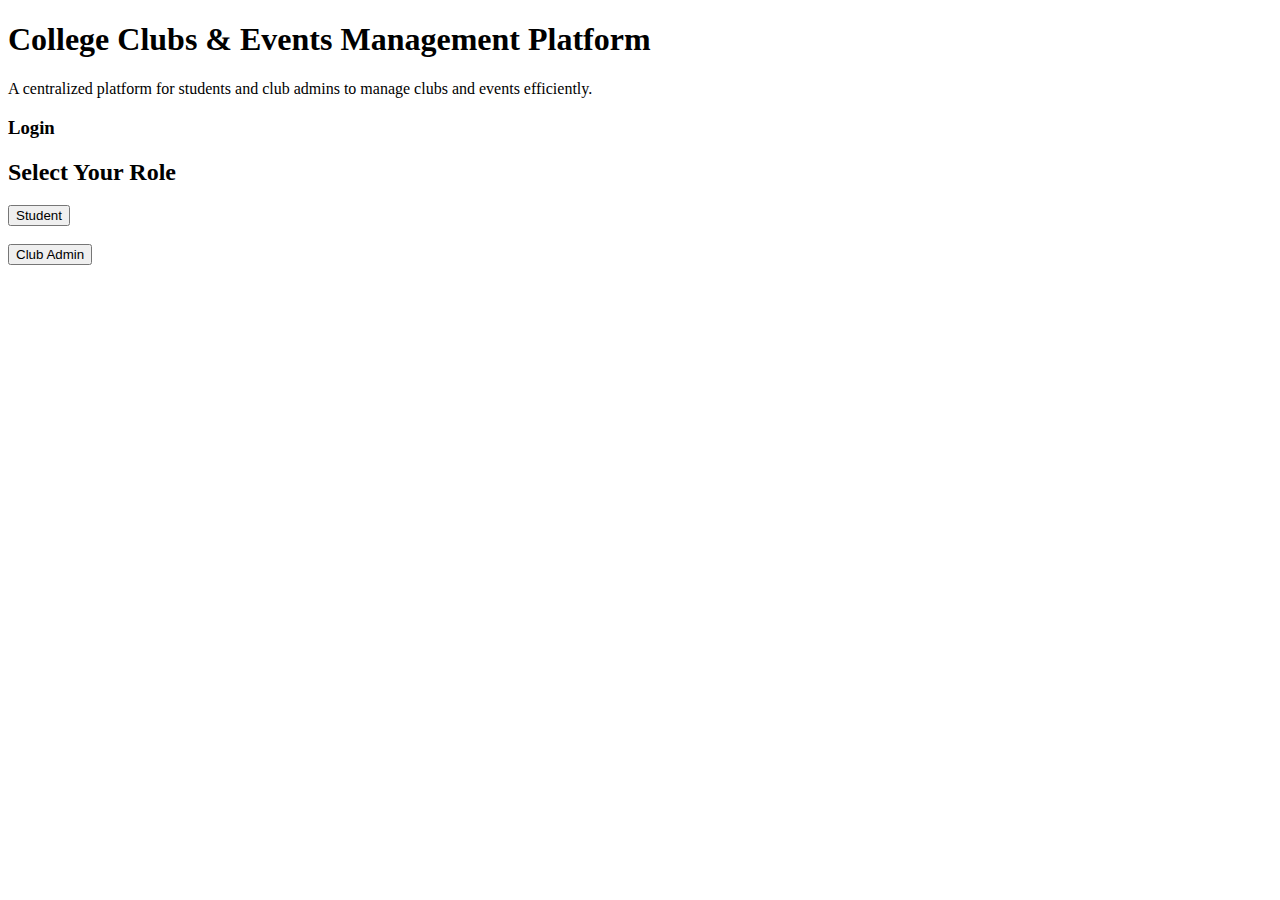
<file: index.html>
<!DOCTYPE html>
<html lang="en">
<head>
    <title>College Clubs & Events</title>
</head>
<body>
    <h1>College Clubs & Events Management Platform</h1>
    <p>
        A centralized platform for students and club admins to manage clubs and events efficiently.
    </p>
    <h3>Login</h3>
    <h2>Select Your Role</h2>

    <a href="student.html">
    <button>Student</button> </a>
    <br>
    <br>
    <a href="admin.html">
    <button>Club Admin</button>
</a>
</body>
</html>
</file>
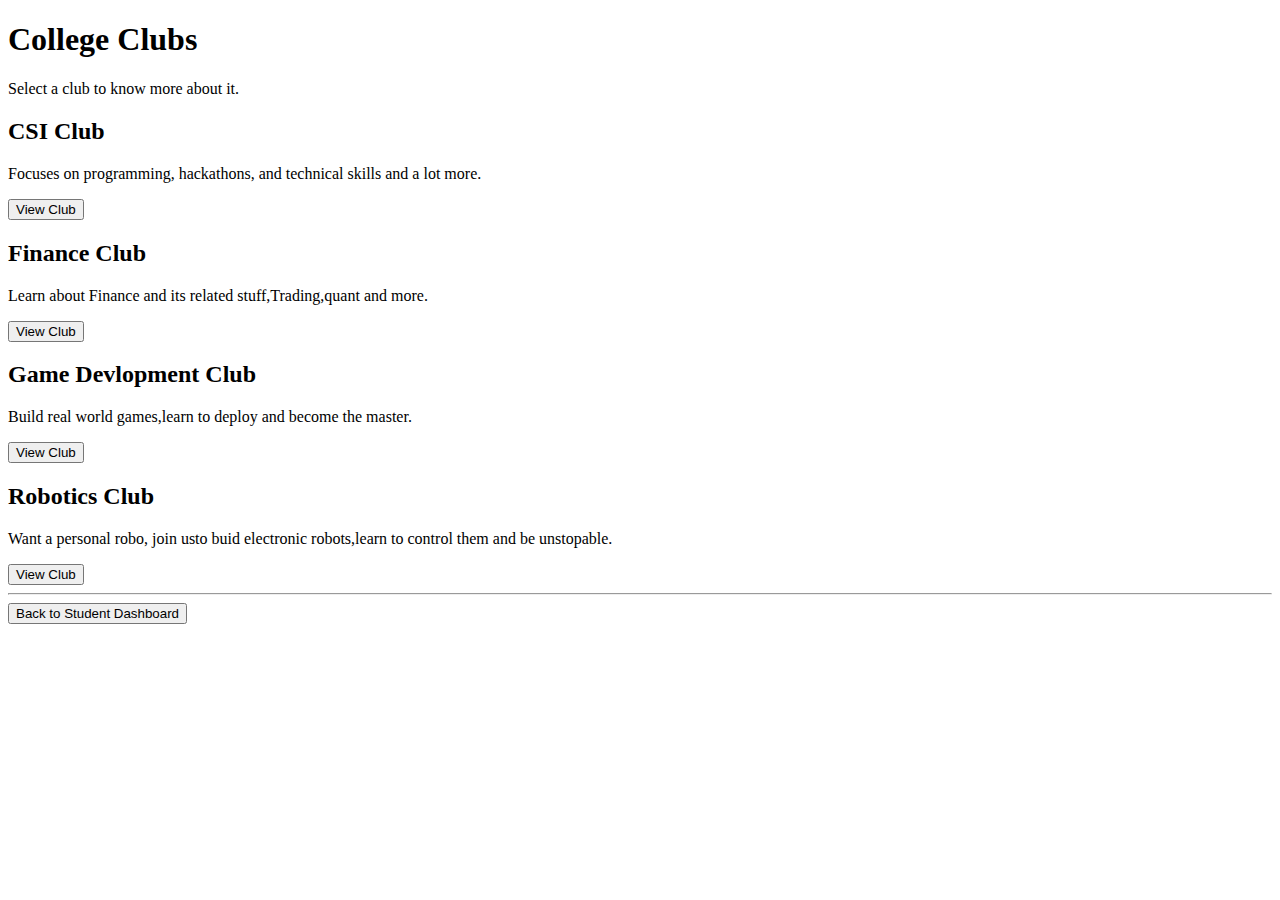
<file: clubs.html>
<!DOCTYPE html>
<html>
<head>
    <title>Clubs</title>
</head>
<body>
    <h1>College Clubs</h1>
    <p>Select a club to know more about it.</p>
    <h2>CSI Club</h2>
    <p>Focuses on programming, hackathons, and technical skills and a lot more.</p>
    <a href="CSI_coding.html">
    <button>View Club</button>
    </a>
    <h2>Finance Club</h2>
    <p>Learn about Finance and its related stuff,Trading,quant and more.</p>
    <a href="Finance.html">
    <button>View Club</button>
    </a>
    <h2>Game Devlopment Club</h2>
    <p>Build real world games,learn to deploy and become the master.</p>
    <a href="Gamedev.html">
    <button>View Club</button>
    </a>
    <h2>Robotics Club</h2>
    <p>Want a personal robo, join usto buid electronic robots,learn to control them and be unstopable.</p>
    <a href="Robo.html">
    <button>View Club</button>
    </a>
    <footer>
    <hr>
    <a href="student.html">
        <button>Back to Student Dashboard</button>
    </a>
    </footer>


</body>
</html>
</file>
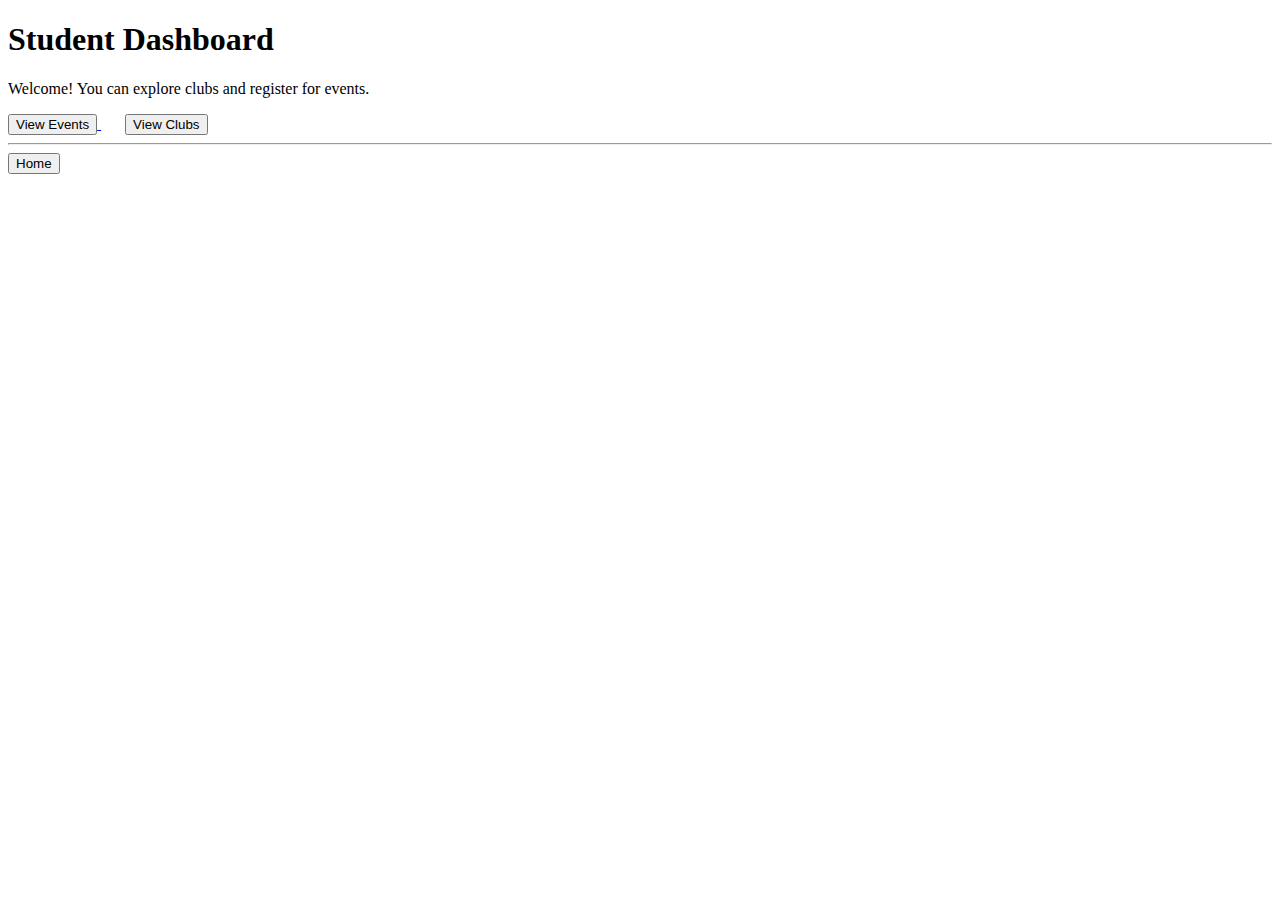
<file: student.html>
<!DOCTYPE html>
<html>
<head>
    <title>Student Dashboard</title>
</head>
<body>
    <h1>Student Dashboard</h1>
    <p>Welcome! You can explore clubs and register for events.</p>
    <a href="events.html">
        <button>View Events</button>
    </a>
    &nbsp;&nbsp;&nbsp;&nbsp;&nbsp;
    <a href="clubs.html">
        <button>View Clubs</button>
    </a>
    <footer>
        <hr>
        <a href="index.html">
        <button>Home</button>
        </a>
    </footer>


</body>
</html>
</file>
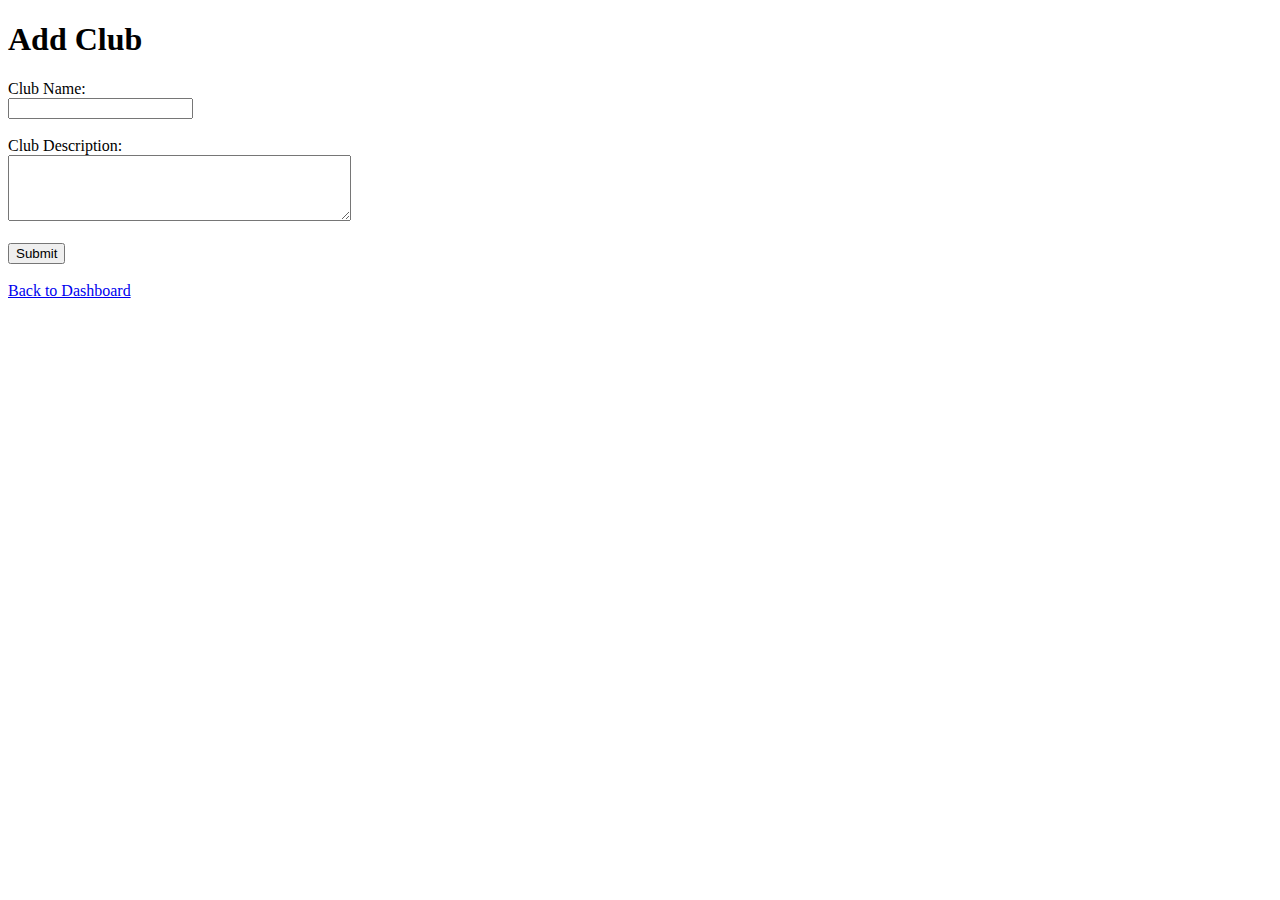
<file: frontend/add_clubform.html>
<!DOCTYPE html>
<html>
<head>
    <title>Add Club</title>
</head>
<body>

    <h1>Add Club</h1>

    <!-- Club Form -->
    <form>

        <!-- Club Name -->
        <label>Club Name:</label><br>
        <input type="text" name="club_name"><br><br>

        <!-- Club Description -->
        <label>Club Description:</label><br>
        <textarea name="club_description" rows="4" cols="40"></textarea><br><br>

        <!-- Submit Button -->
        <button type="submit">Submit</button>

    </form>

    <br>

    <!-- Back to Admin Dashboard -->
    <a href="admin.html">Back to Dashboard</a>

</body>
</html>
</file>
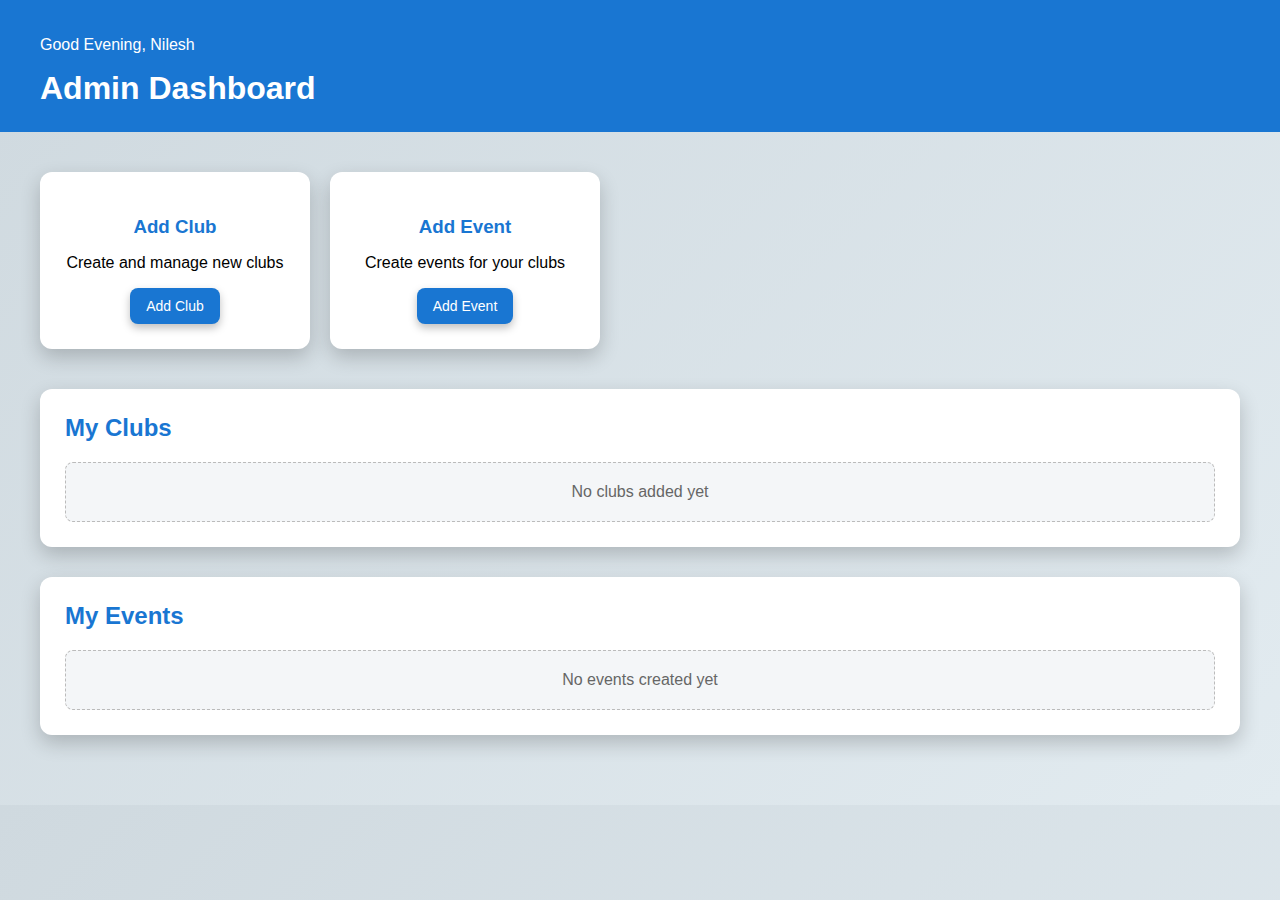
<file: frontend/admin.html>
<!DOCTYPE html>
<html>
<head>
    <title>Admin Dashboard</title>

    <style>
        body {
            margin: 0;
            font-family: Arial, sans-serif;
            background: linear-gradient(135deg, #cfd9df, #e2ebf0);
        }

        /* Header */
        .header {
            background-color: #1976d2;
            color: white;
            padding: 20px 40px;
            display: flex;
            justify-content: space-between;
            align-items: center;
        }

        .header h1 {
            margin: 5px 0;
        }

        /* Main layout */
        .dashboard {
            padding: 40px;
        }

        /* Fade-in animation */
        .fade-in {
            opacity: 0;
            transform: translateY(20px);
            transition: all 0.6s ease;
        }

        .fade-in.show {
            opacity: 1;
            transform: translateY(0);
        }

        /* Action cards */
        .actions {
            display: flex;
            gap: 20px;
            margin-bottom: 40px;
        }

        .action-card {
            background-color: white;
            padding: 25px;
            width: 220px;
            border-radius: 12px;
            box-shadow: 0 8px 20px rgba(0,0,0,0.2);
            text-align: center;
            transition: 0.3s;
        }

        .action-card:hover {
            transform: translateY(-5px);
        }

        .action-card h3 {
            margin-bottom: 15px;
            color: #1976d2;
        }

        button {
            padding: 10px 16px;
            border: none;
            border-radius: 8px;
            cursor: pointer;
            background-color: #1976d2;
            color: white;
            font-size: 14px;
            box-shadow: 0 4px 8px rgba(0,0,0,0.25);
            transition: 0.3s;
        }

        button:hover {
            background-color: #125ea9;
        }

        /* Button click effect */
        button:active {
            transform: scale(0.95);
        }

        /* Sections */
        .section {
            background-color: white;
            padding: 25px;
            border-radius: 12px;
            box-shadow: 0 8px 20px rgba(0,0,0,0.2);
            margin-bottom: 30px;
        }

        .section h2 {
            margin-top: 0;
            color: #1976d2;
        }

        .empty-box {
            background-color: #f4f6f8;
            padding: 20px;
            border-radius: 8px;
            color: #666;
            text-align: center;
            border: 1px dashed #bbb;
        }
    </style>
</head>

<body>

<!-- HEADER -->
<div class="header">
    <div>
        <p id="greeting"></p>
        <h1>Admin Dashboard</h1>
    </div>
</div>

<!-- MAIN DASHBOARD -->
<div class="dashboard fade-in">

    <!-- ACTIONS -->
    <div class="actions">

        <div class="action-card">
            <h3>Add Club</h3>
            <p>Create and manage new clubs</p>
            <a href="add_clubform.html" target="_blank">
                <button>Add Club</button>
            </a>
        </div>

        <div class="action-card">
            <h3>Add Event</h3>
            <p>Create events for your clubs</p>
            <a href="events.html" target="_blank">
                <button>Add Event</button>
            </a>
        </div>

    </div>

    <!-- MY CLUBS -->
    <div class="section">
        <h2>My Clubs</h2>
        <div class="empty-box">
            No clubs added yet
        </div>
    </div>

    <!-- MY EVENTS -->
    <div class="section">
        <h2>My Events</h2>
        <div class="empty-box">
            No events created yet
        </div>
    </div>

</div>

<!-- JAVASCRIPT -->
<script>
    // Fade-in animation on load
    window.onload = function () {
        document.querySelector(".fade-in").classList.add("show");
    };

    // Dynamic greeting
    const adminName = "Nilesh";
    const hour = new Date().getHours();

    let greeting = "Welcome";
    if (hour < 12) {
        greeting = "Good Morning";
    } else if (hour < 18) {
        greeting = "Good Afternoon";
    } else {
        greeting = "Good Evening";
    }

    document.getElementById("greeting").innerText =
        greeting + ", " + adminName;
</script>

</body>
</html>
</file>
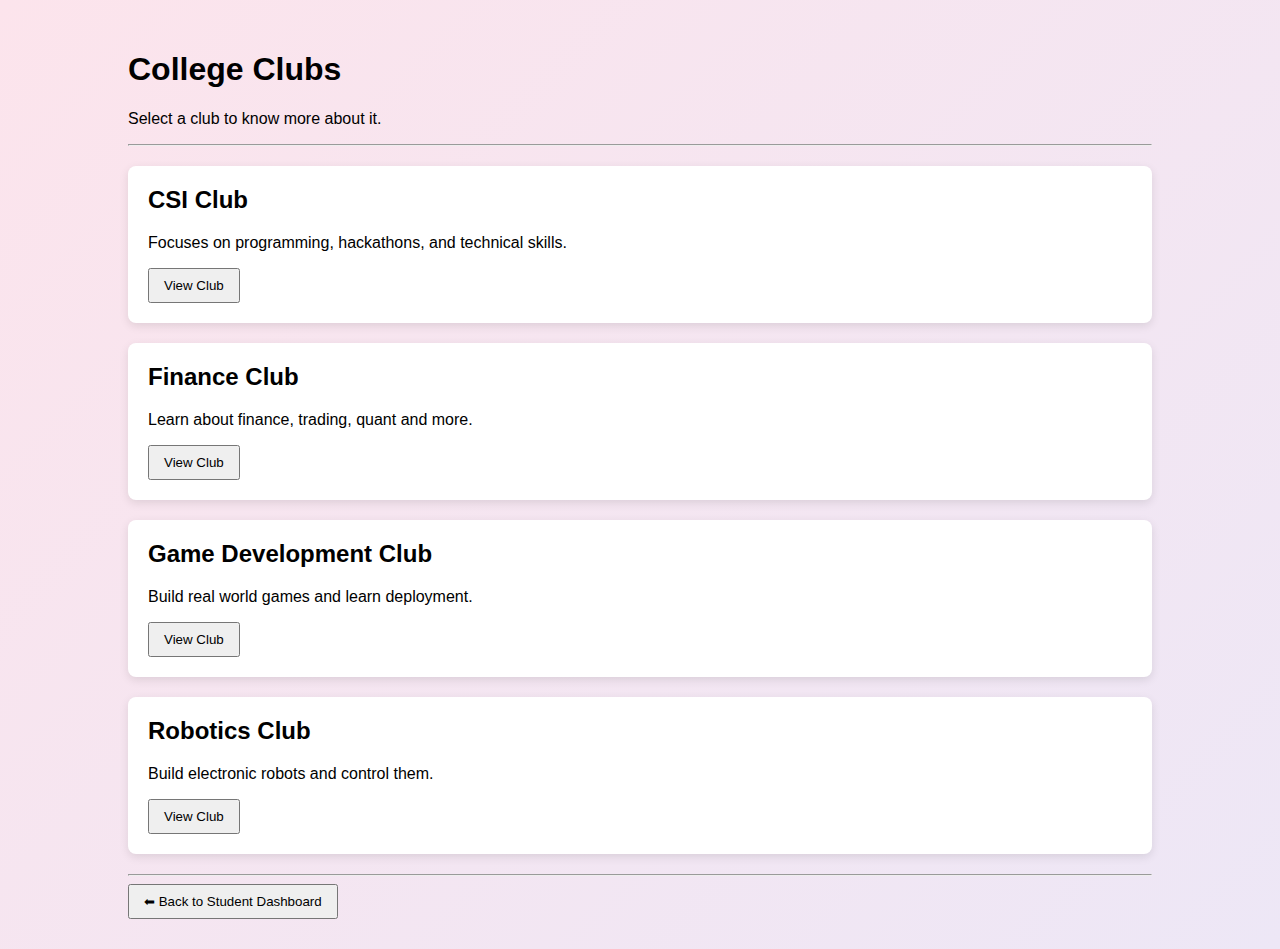
<file: frontend/clubs.html>
<!---<!DOCTYPE html>
<html>
<head>
    <title>Clubs</title>
</head>
<body>

    <div>
        <h1>College Clubs</h1>
        <p>Select a club to know more about it.</p>
    </div>

    <hr>

    <div>
        <h2>CSI Club</h2>
        <p>Focuses on programming, hackathons, and technical skills and a lot more.</p>
        <a href="CSI_coding.html" target="_blank">
            <button type="button">View Club</button>
        </a>
    </div>

    <br>

    <div>
        <h2>Finance Club</h2>
        <p>Learn about Finance and its related stuff, Trading, quant and more.</p>
        <a href="Finance.html" target="_blank">
            <button type="button">View Club</button>
        </a>
    </div>

    <br>

    <div>
        <h2>Game Devlopment Club</h2>
        <p>Build real world games, learn to deploy and become the master.</p>
        <a href="clubs/gamedev.html" target="_blank">
            <button type="button">View Club</button>
        </a>
    </div>

    <br>

    <div>
        <h2>Robotics Club</h2>
        <p>Want a personal robo, join us to build electronic robots, learn to control them and be unstoppable.</p>
        <a href="Robo.html" target="_blank">
            <button type="button">View Club</button>
        </a>
    </div>

    <br>

    <footer>
        <hr>
        <div>
            <a href="student.html">
                <button type="button">Back to Student Dashboard</button>
            </a>
        </div>
    </footer>

</body>
</html>
-->
<!DOCTYPE html>
<html>
<head>
    <title>College Clubs</title>

    <style>
        body {
            font-family: Arial, Helvetica, sans-serif;

            /* NEW: soft pink–violet background */
            background: linear-gradient(135deg, #fce4ec, #ede7f6);

            margin: 0;
            padding: 0;
        }

        .page {
            width: 80%;
            margin: auto;
            padding: 30px;
        }

        .clubs-list {
            margin-top: 20px;
        }

        .club-card {
            background-color: white;
            padding: 20px;
            margin-bottom: 20px;

            border-radius: 8px;
            box-shadow: 0 3px 10px rgba(0,0,0,0.1);
        }

        .club-card h2 {
            margin-top: 0;
        }

        button {
            padding: 8px 14px;
            cursor: pointer;
        }
    </style>
</head>

<body>

<div class="page">

    <h1>College Clubs</h1>
    <p>Select a club to know more about it.</p>

    <hr>

    <div class="clubs-list">

        <div class="club-card">
            <h2>CSI Club</h2>
            <p>Focuses on programming, hackathons, and technical skills.</p>
            <button>View Club</button>
        </div>

        <div class="club-card">
            <h2>Finance Club</h2>
            <p>Learn about finance, trading, quant and more.</p>
            <button>View Club</button>
        </div>

        <div class="club-card">
            <h2>Game Development Club</h2>
            <p>Build real world games and learn deployment.</p>
            <button>View Club</button>
        </div>

        <div class="club-card">
            <h2>Robotics Club</h2>
            <p>Build electronic robots and control them.</p>
            <button>View Club</button>
        </div>

    </div>

    <hr>

    <a href="student.html">
        <button>⬅ Back to Student Dashboard</button>
    </a>

</div>

</body>
</html>
</file>
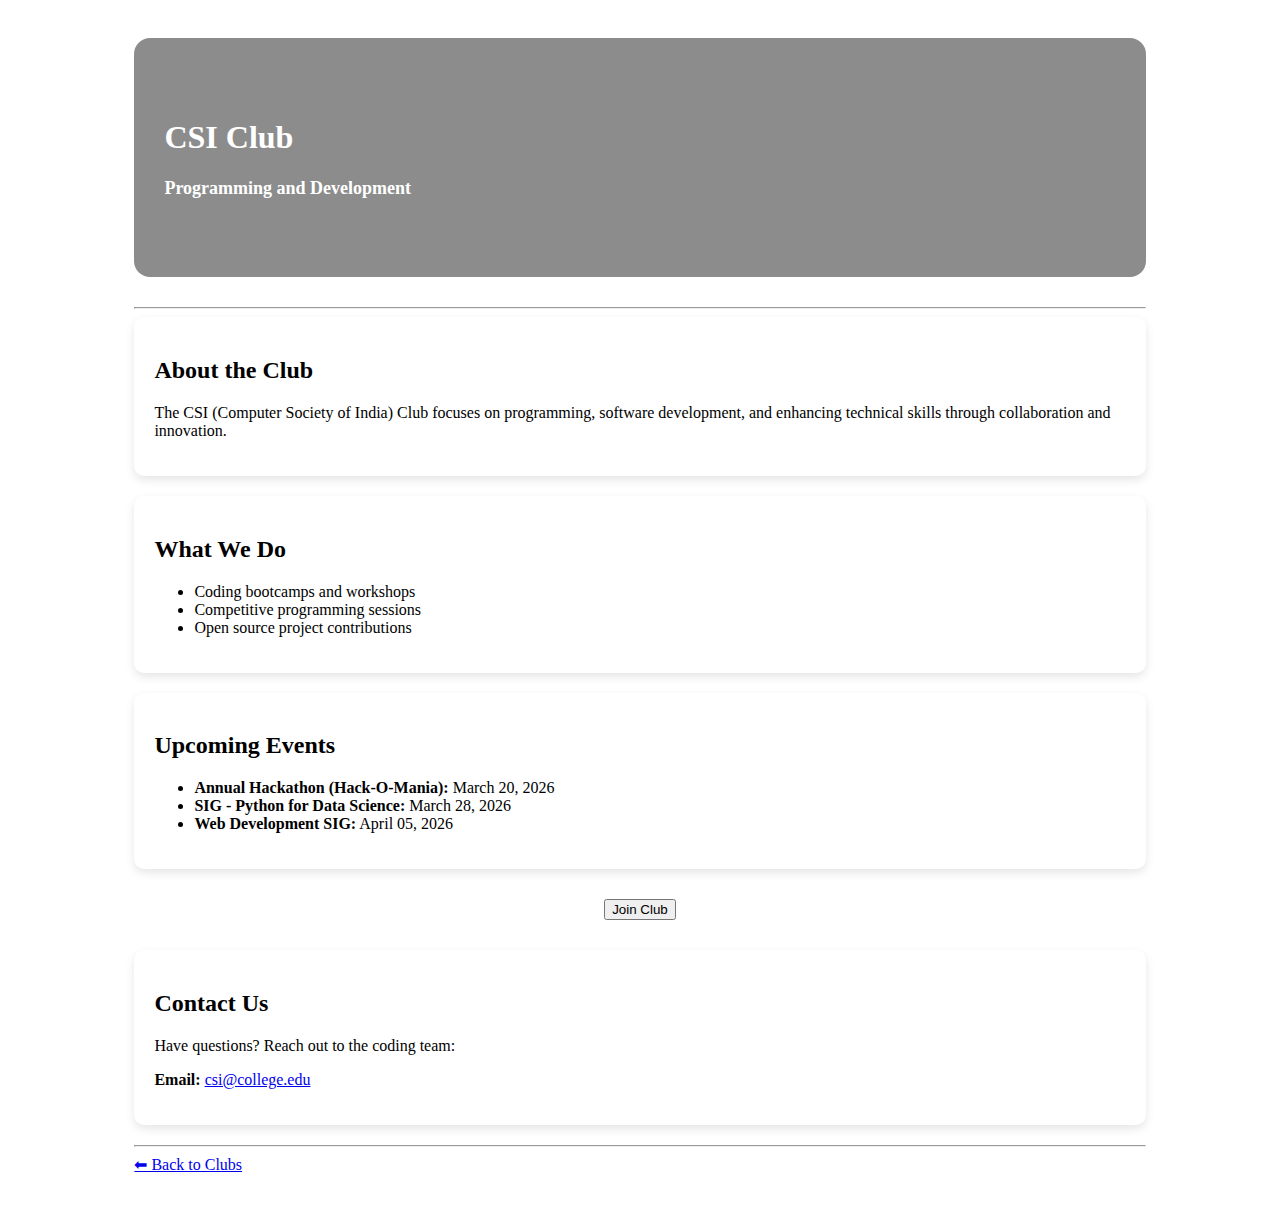
<file: frontend/CSI_coding.html>
<!DOCTYPE html>
<html>
<head>
    <title>CSI Club</title>
      <link rel="stylesheet" href="style.css">

</head>

<body>

    <!-- PAGE WRAPPER -->
    <div class="page">

        <!-- CLUB HEADER -->
      <div class="club-header coding-bg">

            <h1>CSI Club</h1>
            <p class="tagline"><b>Programming and Development</b></p>
        </div>

        <hr>

        <!-- ABOUT SECTION -->
        <div class="section">
            <h2>About the Club</h2>
            <p>
                The CSI (Computer Society of India) Club focuses on programming, 
                software development, and enhancing technical skills through 
                collaboration and innovation.
            </p>
        </div>

        <!-- ACTIVITIES SECTION -->
        <div class="section">
            <h2>What We Do</h2>
            <ul>
                <li>Coding bootcamps and workshops</li>
                <li>Competitive programming sessions</li>
                <li>Open source project contributions</li>
            </ul>
        </div>

        <!-- EVENTS SECTION -->
        <div class="section">
            <h2>Upcoming Events</h2>
            <ul>
                <li><b>Annual Hackathon (Hack-O-Mania):</b> March 20, 2026</li>
                <li><b>SIG - Python for Data Science:</b> March 28, 2026</li>
                <li><b>Web Development SIG:</b> April 05, 2026</li>
            </ul>
        </div>

        <!-- ACTION BUTTON -->
        <div class="action">
            <button type="button">Join Club</button>
        </div>

        <!-- CONTACT SECTION -->
        <div class="section">
            <h2>Contact Us</h2>
            <p>Have questions? Reach out to the coding team:</p>
            <p>
                <b>Email:</b>
                <a href="mailto:csi@college.edu">csi@college.edu</a>
            </p>
        </div>

        <!-- FOOTER -->
        <footer>
            <hr>
            <a href="clubs.html">⬅ Back to Clubs</a>
        </footer>

    </div>

</body>
</html>
</file>
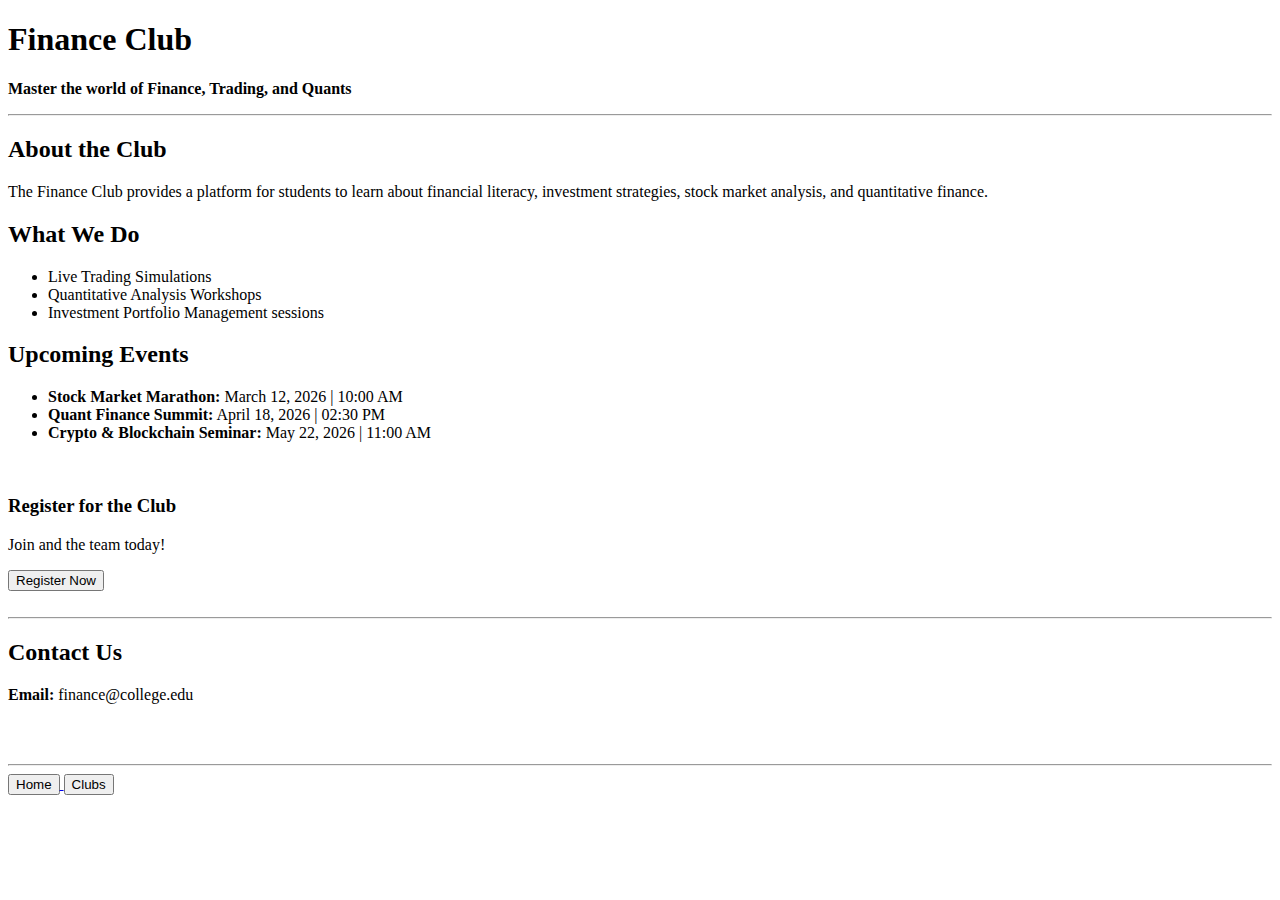
<file: frontend/Finance.html>
<!DOCTYPE html>
<html>
<head>
    <title>Finance Club</title>
</head>
<body>

    <div>
        <h1>Finance Club</h1>
        <p><b>Master the world of Finance, Trading, and Quants</b></p>
    </div>

    <hr>

    <div>
        <h2>About the Club</h2>
        <p>
            The Finance Club provides a platform for students to learn about financial literacy, 
            investment strategies, stock market analysis, and quantitative finance.
        </p>
    </div>

    <div>
        <h2>What We Do</h2>
        <ul>
            <li>Live Trading Simulations</li>
            <li>Quantitative Analysis Workshops</li>
            <li>Investment Portfolio Management sessions</li>
        </ul>
    </div>

    <div>
        <h2>Upcoming Events</h2>
        <ul>
            <li><b>Stock Market Marathon:</b> March 12, 2026 | 10:00 AM</li>
            <li><b>Quant Finance Summit:</b> April 18, 2026 | 02:30 PM</li>
            <li><b>Crypto & Blockchain Seminar:</b> May 22, 2026 | 11:00 AM</li>
        </ul>
    </div>

    <br>

    <div>
        <h3>Register for the Club</h3>
        <p>Join and the team today!</p>
        <button type="button">Register Now</button>
    </div>

    <br>

    <div>
        <hr>
        <h2>Contact Us</h2>
       
  <p><b>Email:</b> finance@college.edu</p>  </div>

    <br><br>

    <footer>
        <hr>
        <div>
            <a href="index.html">
                <button type="button"> Home</button>
            </a>
            <a href="clubs.html">
                <button type="button">  Clubs</button>
            </a>
        </div>
    </footer>

</body>
</html>
</file>
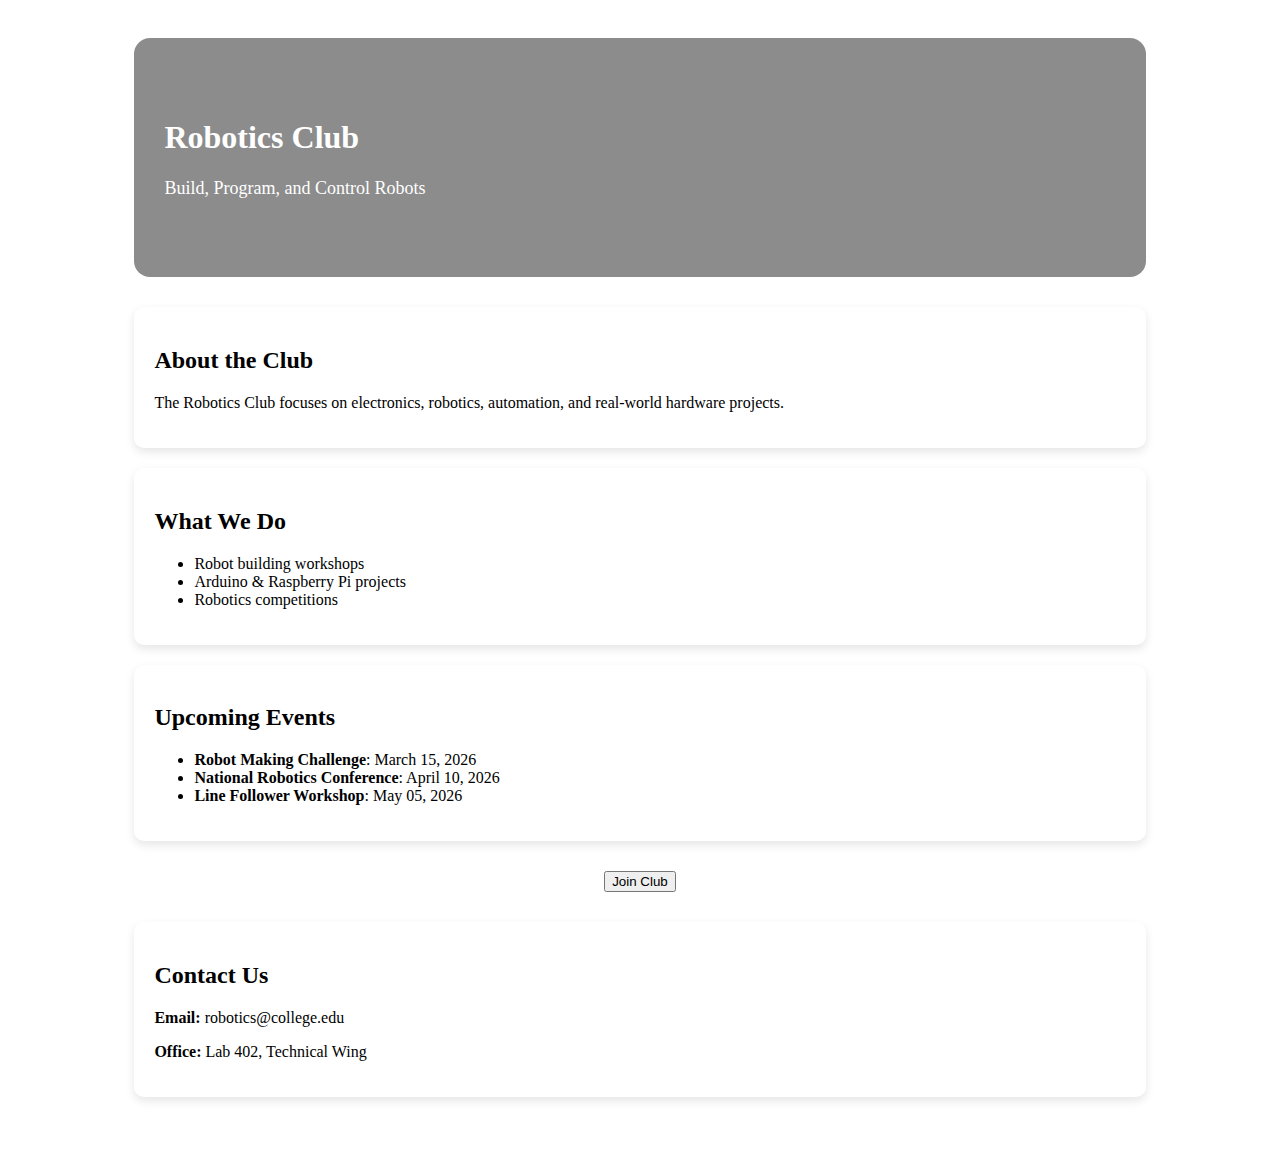
<file: frontend/Robo.html>
<!DOCTYPE html>
<html>
<head>
    <title>Robotics Club</title>
    <link rel="stylesheet" href="style.css">
</head>

<body>

<div class="page">

    <!-- HEADER WITH BACKGROUND IMAGE -->
    <div class="club-header robotics-bg">
        <h1>Robotics Club</h1>
        <p class="tagline">Build, Program, and Control Robots</p>
    </div>

    <div class="section">
        <h2>About the Club</h2>
        <p>
            The Robotics Club focuses on electronics, robotics,
            automation, and real-world hardware projects.
        </p>
    </div>

    <div class="section">
        <h2>What We Do</h2>
        <ul>
            <li>Robot building workshops</li>
            <li>Arduino & Raspberry Pi projects</li>
            <li>Robotics competitions</li>
        </ul>
    </div>

    <div class="section">
        <h2>Upcoming Events</h2>
        <ul>
            <li><strong>Robot Making Challenge</strong>: March 15, 2026</li>
            <li><strong>National Robotics Conference</strong>: April 10, 2026</li>
            <li><strong>Line Follower Workshop</strong>: May 05, 2026</li>
        </ul>
    </div>

    <div class="action">
        <button>Join Club</button>
    </div>

    <div class="section">
        <h2>Contact Us</h2>
        <p><strong>Email:</strong> robotics@college.edu</p>
        <p><strong>Office:</strong> Lab 402, Technical Wing</p>
    </div>

</div>

</body>
</html>
</file>
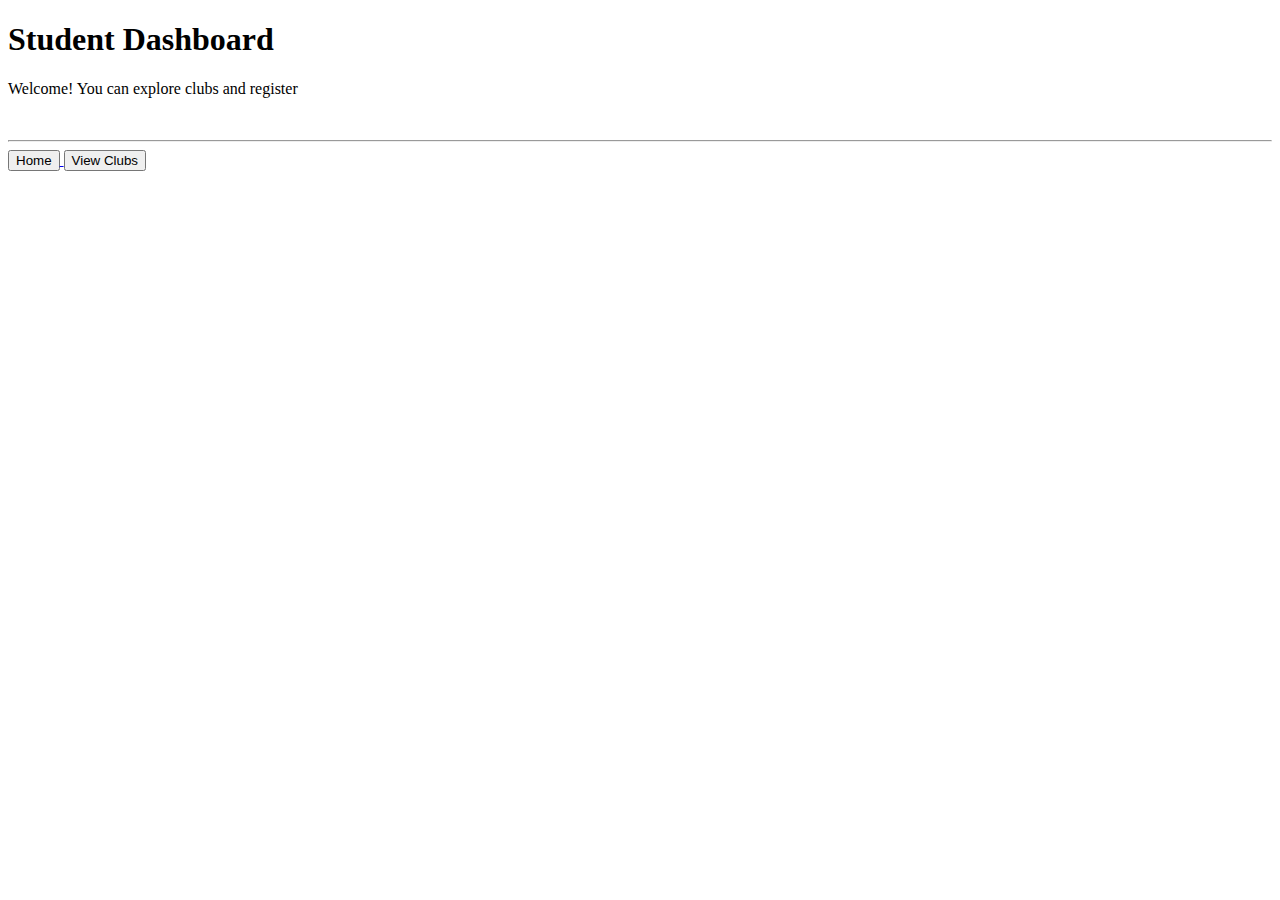
<file: frontend/student.html>
<!DOCTYPE html>
<html>
<head>
    <title>Student Dashboard</title>
</head>
<body>
    <h1>Student Dashboard</h1>
    <p>Welcome! You can explore clubs and register</p>
    
    &nbsp;&nbsp;&nbsp;&nbsp;&nbsp;

  <footer>
    <hr>
    <div>
        <a href="index.html">
            <button type="button">Home</button>
        </a>
        
        <a href="clubs.html">
            <button type="button">View Clubs</button>
        </a>
    </div>
</footer>
</body>
</html>
</file>
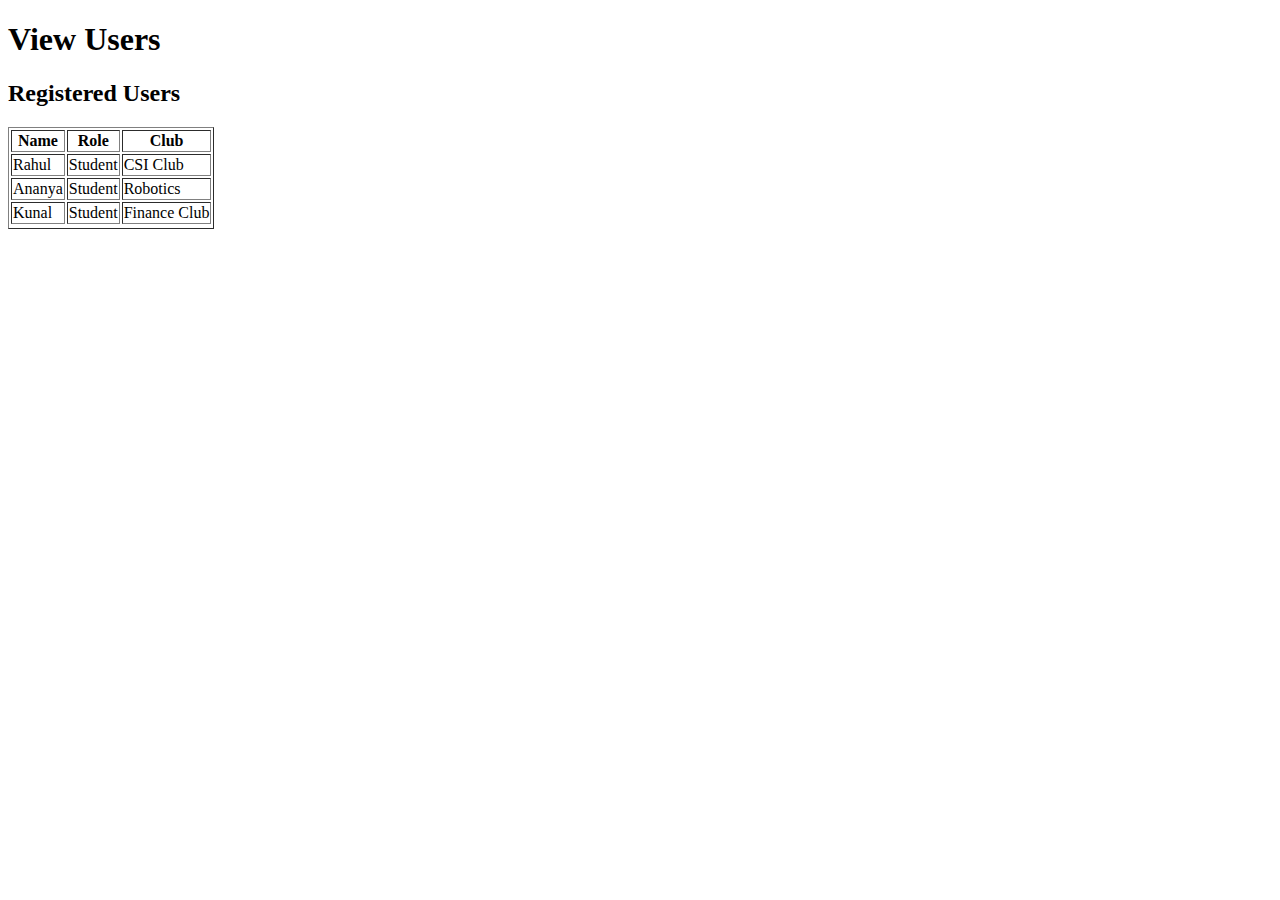
<file: frontend/viewusers.html>
<!DOCTYPE html>
<html>
<head>
    <title>View Users</title>
</head>
<body>

    <h1>View Users</h1>
    <h2>Registered Users</h2>

    <table border="1">
        <thead>
            <tr>
                <th>Name</th>
                <th>Role</th>
                <th>Club</th>
            </tr>
        </thead>
        <tbody>
            <tr>
                <td>Rahul</td>
                <td>Student</td>
                <td>CSI Club</td>
            </tr>
            <tr>
                <td>Ananya</td>
                <td>Student</td>
                <td>Robotics</td>
            </tr>
            <tr>
                <td>Kunal</td>
                <td>Student</td>
                <td>Finance Club</td>
        <tr>
            
        </tr>       
        </tbody>
    </table>

</body>
</html>
</file>
<file: frontend/style.css>
/* Main page wrapper */
.page {
    width: 80%;
    margin: auto;
    padding: 30px;
}

/* Club header spacing */
.club-header {
    margin-bottom: 30px;
}

/* Tagline text */
.tagline {
    font-size: 18px;
}

/* Robotics header with background image */
.robotics-bg {
 background-image: url("https://images.unsplash.com/photo-1581092918056-0c4c3acd3789");


    background-size: cover;
    background-position: center;
    background-repeat: no-repeat;

    padding: 60px 30px;
    border-radius: 16px;
    color: white;

    position: relative;
}

/* Dark overlay */
.robotics-bg::before {
    content: "";
    position: absolute;
    inset: 0;

    background: rgba(0,0,0,0.45);
    border-radius: 16px;
}

/* Keep text above overlay */
.robotics-bg h1,
.robotics-bg p {
    position: relative;
    z-index: 1;
}

/* Content sections */
.section {
    background: #ffffff;
    padding: 20px;
    margin-bottom: 20px;
    border-radius: 10px;

    box-shadow: 0 4px 10px rgba(0,0,0,0.1);
}

/* Action button area */
.action {
    text-align: center;
    margin: 30px 0;
}





/* CSI / Coding club background */
.coding-bg {
    background-image: url("https://images.unsplash.com/photo-1517694712202-14dd9538aa97");
    background-size: cover;
    background-position: center;
    background-repeat: no-repeat;

    padding: 60px 30px;
    border-radius: 16px;
    color: white;

    position: relative;
}

/* Dark overlay for coding background */
.coding-bg::before {
    content: "";
    position: absolute;
    inset: 0;

    background: rgba(0, 0, 0, 0.45);
    border-radius: 16px;
}

/* Keep text above overlay */
.coding-bg h1,
.coding-bg p {
    position: relative;
    z-index: 1;
}
</file>
